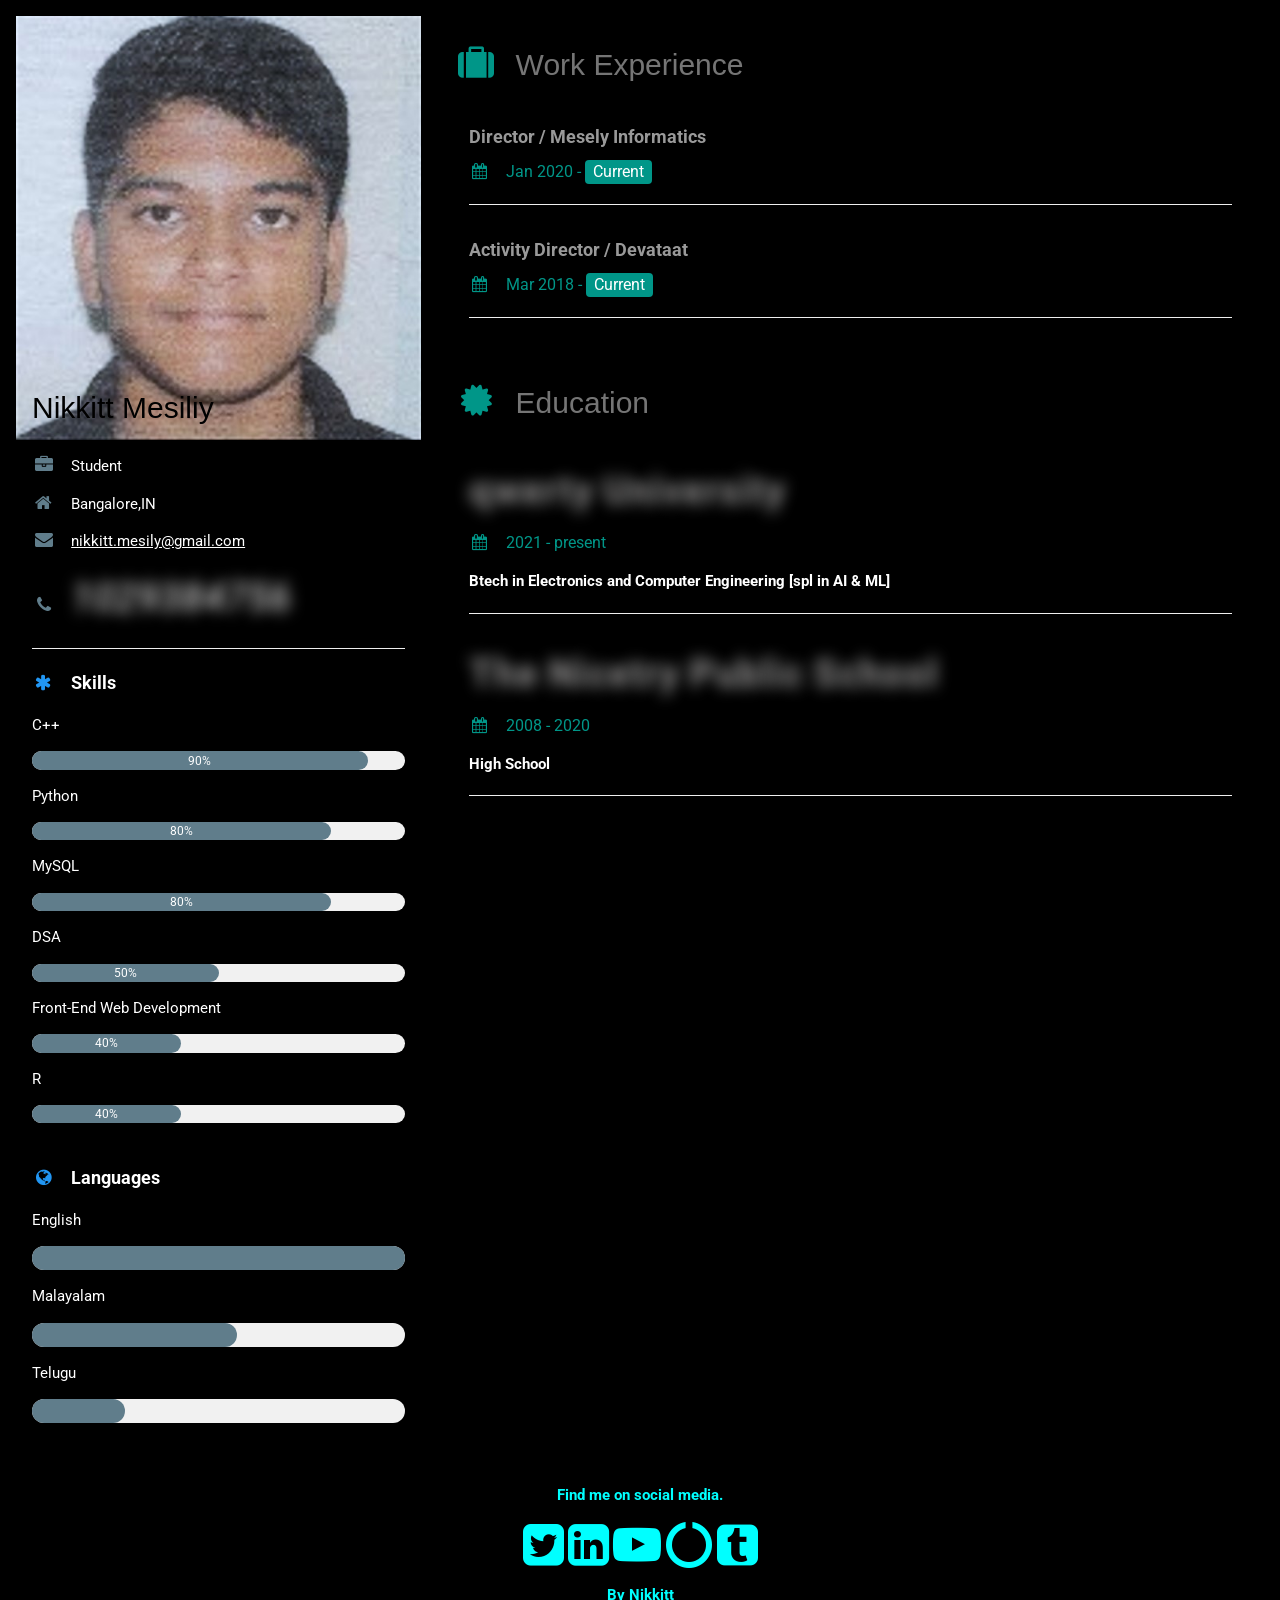
<file: index.html>
<!DOCTYPE html>
<html>
<head>
<title>MESS'S 2nd GITHUB WEBSITE</title>
<meta charset="UTF-8">
<meta name="viewport" content="width=device-width, initial-scale=1">
<link rel="stylesheet" href="https://www.w3schools.com/w3css/4/w3.css">
<link rel='stylesheet' href='https://fonts.googleapis.com/css?family=Roboto'>
<link rel="stylesheet" href="https://cdnjs.cloudflare.com/ajax/libs/font-awesome/4.7.0/css/font-awesome.min.css">
<link rel="stylesheet" href="website.css">
<style>
html,body,h1,h3,h4,h5,h6 {font-family: "Roboto", sans-serif}
h2{
    font-family: 'Franklin Gothic Medium', 'Arial Narrow', Arial, sans-serif;
    class="w3-text-black w3-animate-fading"
}
</style>
</head>
<body class="w3-black prevent-select">

<!-- Page Container -->
<div class="w3-content w3-margin-top" style="max-width:1400px;" >

  <!-- The Grid -->
  <div class="w3-row-padding">
  
    <!-- Left Column -->
    <div class="w3-third">
    
      <div class="w3-white w3-text-grey w3-card-4">
        <div class="w3-display-container">
          <img src="Passport size photo.2.jpg" style="width:100%" alt="Avatar">
          <div class="w3-display-bottomleft w3-container w3-text-black">
            <h2>Nikkitt Mesiliy</h2>
          </div>
        </div>
        <div class="w3-container w3-black">
          <p><i class="fa fa-briefcase fa-fw w3-margin-right w3-large w3-text-blue-grey "></i>Student</p>
          <p><i class="fa fa-home fa-fw w3-margin-right w3-large w3-text-blue-grey "></i>Bangalore,IN</p>
          <p><a href="https://mail.google.com/mail/?view=cm&fs=1&to=nikkitt.mesily@gmail.com" target="_blank"><i class="fa fa-envelope fa-fw w3-margin-right w3-large w3-text-blue-grey"></i>nikkitt.mesily@gmail.com</a></p>
          <p><i class="fa fa-phone fa-fw w3-margin-right w3-large w3-text-blue-grey"></i><i class="blur">1029384756</i></i></p>
          <hr>

          <p class="w3-large"><b><i class="fa fa-asterisk fa-fw w3-margin-right w3-text-blue"></i>Skills</b></p>
          <p>C++</p>
          <div class="w3-light-grey w3-round-xlarge w3-small">
            <div class="w3-container w3-center w3-round-xlarge w3-blue-grey" style="width:90%">90%</div>
          </div>
          <p>Python</p>
          <div class="w3-light-grey w3-round-xlarge w3-small">
            <div class="w3-container w3-center w3-round-xlarge w3-blue-grey" style="width:80%">
              <div class="w3-center w3-text-white">80%</div>
            </div>
          </div>
          <p>MySQL</p>
          <div class="w3-light-grey w3-round-xlarge w3-small">
            <div class="w3-container w3-center w3-round-xlarge w3-blue-grey" style="width:80%">80%</div>
          </div>
          <p>DSA</p>
          <div class="w3-light-grey w3-round-xlarge w3-small">
            <div class="w3-container w3-center w3-round-xlarge w3-blue-grey" style="width:50%">50%</div>
          </div>
          <p>Front-End Web Development</p>
          <div class="w3-light-grey w3-round-xlarge w3-small">
            <div class="w3-container w3-center w3-round-xlarge w3-blue-grey" style="width:40%">40%</div>
          </div>
          <p>R</p>
          <div class="w3-light-grey w3-round-xlarge w3-small">
            <div class="w3-container w3-center w3-round-xlarge w3-blue-grey" style="width:40%">40%</div>
          </div>
          <br>

          <p class="w3-large w3-text-theme"><b><i class="fa fa-globe fa-fw w3-margin-right w3-text-blue"></i>Languages</b></p>
          <p>English</p>
          <div class="w3-light-grey w3-round-xlarge">
            <div class="w3-round-xlarge w3-blue-grey" style="height:24px;width:100%"></div>
          </div>
          <p>Malayalam</p>
          <div class="w3-light-grey w3-round-xlarge">
            <div class="w3-round-xlarge w3-blue-grey" style="height:24px;width:55%"></div>
          </div>
          <p>Telugu</p>
          <div class="w3-light-grey w3-round-xlarge">
            <div class="w3-round-xlarge w3-blue-grey" style="height:24px;width:25%"></div>
          </div>
          <br>
        </div>
      </div><br>

    <!-- End Left Column -->
    </div>

    <!-- Right Column -->
    <div class="w3-twothird">
    
      <div class="w3-container w3-card w3-black w3-margin-bottom">
        <h2 class="w3-text-grey w3-padding-16"><i class="fa fa-suitcase fa-fw w3-margin-right w3-xxlarge w3-text-teal"></i>Work Experience</h2>
        <div class="w3-container">
          <h5 class="w3-opacity"><b>Director / Mesely Informatics</b></h5>
          <h6 class="w3-text-teal"><i class="fa fa-calendar fa-fw w3-margin-right"></i>Jan 2020 - <span class="w3-tag w3-teal w3-round">Current</span></h6>
          <p></p>
          <hr>
        </div>
        <div class="w3-container">
          <h5 class="w3-opacity"><b>Activity Director / Devataat</h5>
          <h6 class="w3-text-teal"><i class="fa fa-calendar fa-fw w3-margin-right"></i>Mar 2018 - <span class="w3-tag w3-teal w3-round">Current</span></h6>
          <p></p>
          <hr>
        </div>
        
      </div>

      <div class="w3-container w3-card w3-black " >
        <h2 class="w3-text-grey w3-padding-16"><i class="fa fa-certificate fa-fw w3-margin-right w3-xxlarge w3-text-teal"></i>Education</h2>
        <div class="w3-container">
          <h5 class="w3-opacity blur "><b>qwerty University</b></h5>
          <h6 class="w3-text-teal"><i class="fa fa-calendar fa-fw w3-margin-right"></i>2021 - present</h6>
          <p>Btech in Electronics and Computer Engineering [spl in AI & ML]</p>
          <hr>
        </div>
        <div class="w3-container">
          <h5 class="w3-opacity blur"><b>The Nicetry Public School</b></h5>
          <h6 class="w3-text-teal"><i class="fa fa-calendar fa-fw w3-margin-right"></i>2008 - 2020</h6>
          <p>High School</p>
          <hr>
        </div>
      </div>

    <!-- End Right Column -->
    </div>
    
  <!-- End Grid -->
  </div>
  
  <!-- End Page Container -->
</div>

<footer class="w3-container w3-black w3-center w3-text-aqua">
  <p>Find me on social media.</p>
  <a href="https://twitter.com/nikkittmesily"  target=”_blank”><i class="fa fa-twitter-square w3-hover-opacity w3-hover-black w3-xxxlarge"></i></a>
  <a href="https://www.linkedin.com/in/nikkitt-mesily-664659198/"  target=”_blank”><i class="fa fa-linkedin-square w3-hover-opacity w3-hover-black w3-xxxlarge"></i></a>
  <a href="https://www.youtube.com/channel/UCWnyFD9BaAYa30rz-XVn10Q"  target=”_blank”><i class="fa fa-youtube-play w3-hover-opacity w3-hover-black w3-xxxlarge"></i></a>
  <a href="https://vsco.co/nikkitt-/gallery"  target=”_blank”><i class="fa fa-circle-o-notch w3-hover-opacity w3-hover-black w3-xxxlarge"></i></a>
  <a href="https://www.tumblr.com/generousgalaxychaos"  target=”_blank”><i class="fa fa-tumblr-square w3-hover-opacity w3-hover-black w3-xxxlarge"></i></a>
  <p>By Nikkitt</p>
</footer>

</body>
</html>
</file>
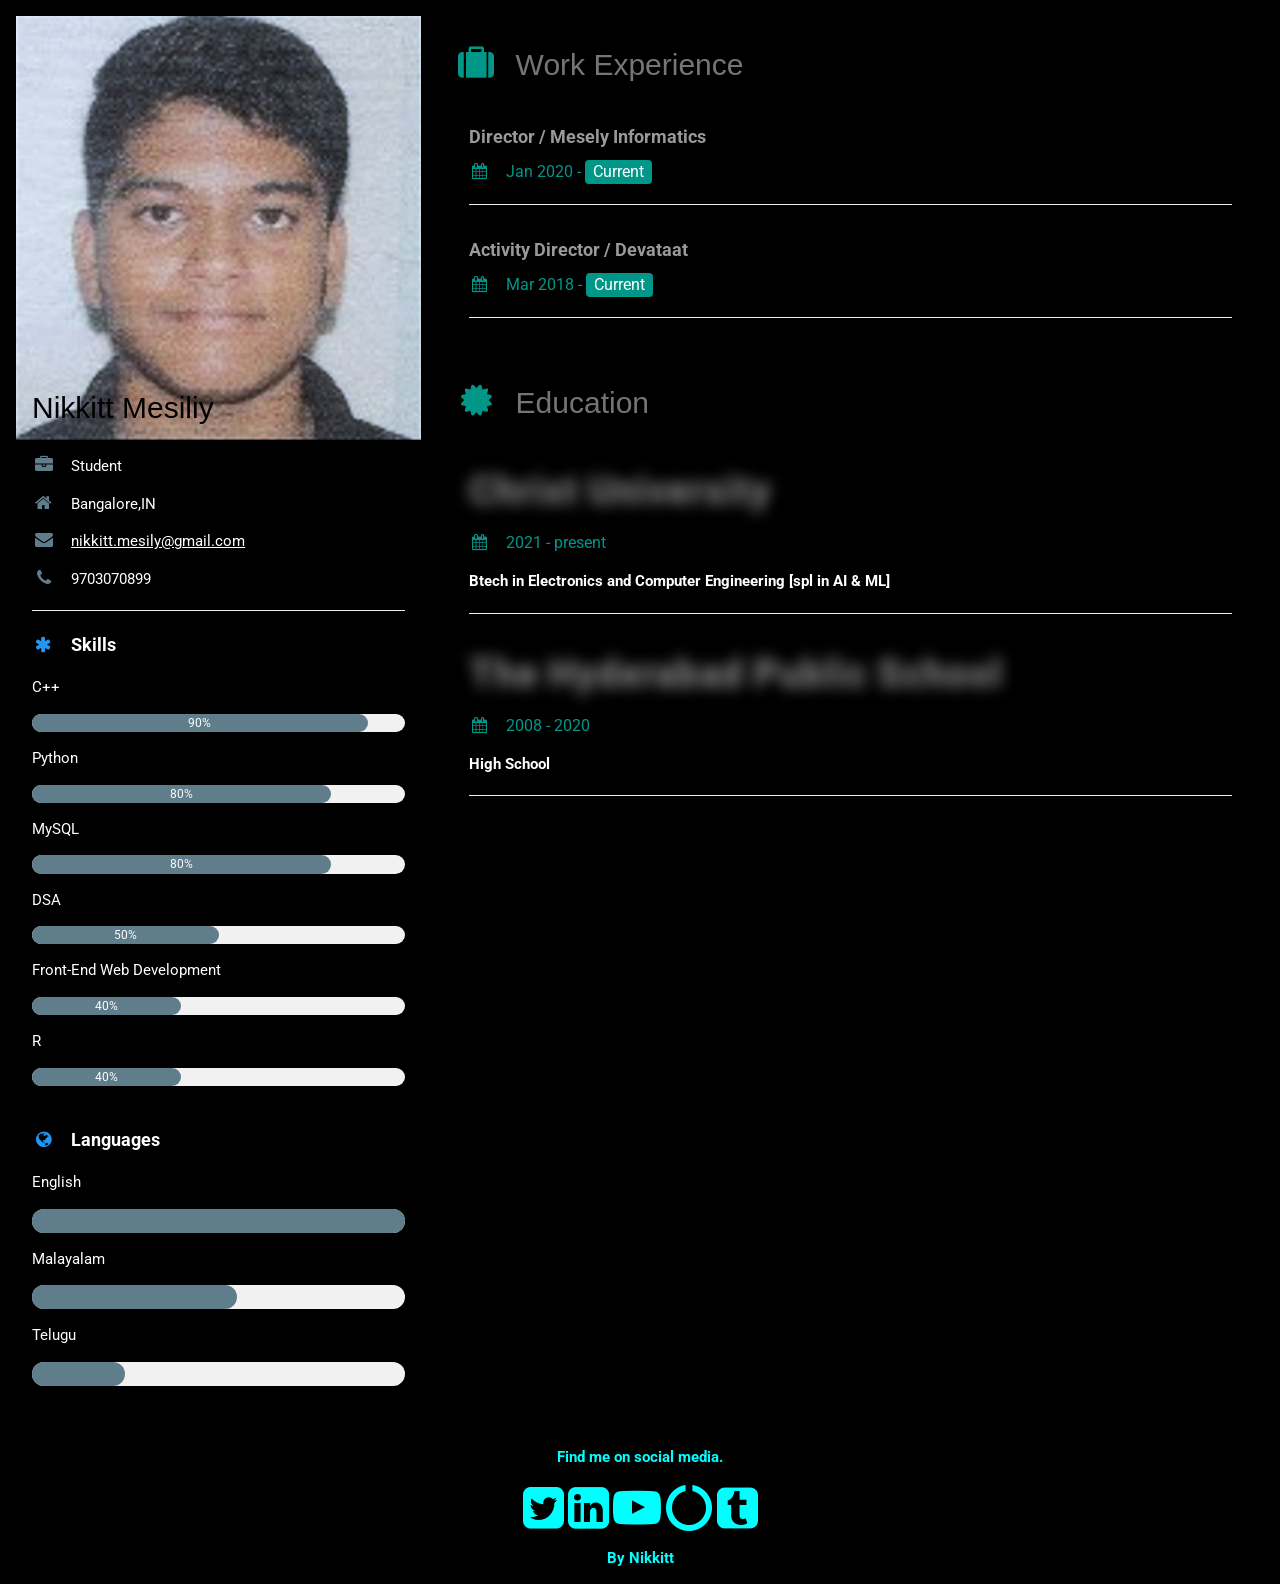
<file: website.html>
<!DOCTYPE html>
<html>
<head>
<title>W3.CSS Template</title>
<meta charset="UTF-8">
<meta name="viewport" content="width=device-width, initial-scale=1">
<link rel="stylesheet" href="https://www.w3schools.com/w3css/4/w3.css">
<link rel='stylesheet' href='https://fonts.googleapis.com/css?family=Roboto'>
<link rel="stylesheet" href="https://cdnjs.cloudflare.com/ajax/libs/font-awesome/4.7.0/css/font-awesome.min.css">
<link rel="stylesheet" href="website.css">
<style>
html,body,h1,h3,h4,h5,h6 {font-family: "Roboto", sans-serif}
h2{
    font-family: 'Franklin Gothic Medium', 'Arial Narrow', Arial, sans-serif;
    class="w3-text-black w3-animate-fading"
}
</style>
</head>
<body class="w3-black prevent-select">

<!-- Page Container -->
<div class="w3-content w3-margin-top" style="max-width:1400px;" >

  <!-- The Grid -->
  <div class="w3-row-padding">
  
    <!-- Left Column -->
    <div class="w3-third">
    
      <div class="w3-white w3-text-grey w3-card-4">
        <div class="w3-display-container">
          <img src="Passport size photo.2.jpg" style="width:100%" alt="Avatar">
          <div class="w3-display-bottomleft w3-container w3-text-black">
            <h2>Nikkitt Mesiliy</h2>
          </div>
        </div>
        <div class="w3-container w3-black">
          <p><i class="fa fa-briefcase fa-fw w3-margin-right w3-large w3-text-blue-grey "></i>Student</p>
          <p><i class="fa fa-home fa-fw w3-margin-right w3-large w3-text-blue-grey "></i>Bangalore,IN</p>
          <p><a href="https://mail.google.com/mail/?view=cm&fs=1&to=nikkitt.mesily@gmail.com" target="_blank"><i class="fa fa-envelope fa-fw w3-margin-right w3-large w3-text-blue-grey"></i>nikkitt.mesily@gmail.com</a></p>
          <p><i class="fa fa-phone fa-fw w3-margin-right w3-large w3-text-blue-grey "></i>9703070899</p>
          <hr>

          <p class="w3-large"><b><i class="fa fa-asterisk fa-fw w3-margin-right w3-text-blue"></i>Skills</b></p>
          <p>C++</p>
          <div class="w3-light-grey w3-round-xlarge w3-small">
            <div class="w3-container w3-center w3-round-xlarge w3-blue-grey" style="width:90%">90%</div>
          </div>
          <p>Python</p>
          <div class="w3-light-grey w3-round-xlarge w3-small">
            <div class="w3-container w3-center w3-round-xlarge w3-blue-grey" style="width:80%">
              <div class="w3-center w3-text-white">80%</div>
            </div>
          </div>
          <p>MySQL</p>
          <div class="w3-light-grey w3-round-xlarge w3-small">
            <div class="w3-container w3-center w3-round-xlarge w3-blue-grey" style="width:80%">80%</div>
          </div>
          <p>DSA</p>
          <div class="w3-light-grey w3-round-xlarge w3-small">
            <div class="w3-container w3-center w3-round-xlarge w3-blue-grey" style="width:50%">50%</div>
          </div>
          <p>Front-End Web Development</p>
          <div class="w3-light-grey w3-round-xlarge w3-small">
            <div class="w3-container w3-center w3-round-xlarge w3-blue-grey" style="width:40%">40%</div>
          </div>
          <p>R</p>
          <div class="w3-light-grey w3-round-xlarge w3-small">
            <div class="w3-container w3-center w3-round-xlarge w3-blue-grey" style="width:40%">40%</div>
          </div>
          <br>

          <p class="w3-large w3-text-theme"><b><i class="fa fa-globe fa-fw w3-margin-right w3-text-blue"></i>Languages</b></p>
          <p>English</p>
          <div class="w3-light-grey w3-round-xlarge">
            <div class="w3-round-xlarge w3-blue-grey" style="height:24px;width:100%"></div>
          </div>
          <p>Malayalam</p>
          <div class="w3-light-grey w3-round-xlarge">
            <div class="w3-round-xlarge w3-blue-grey" style="height:24px;width:55%"></div>
          </div>
          <p>Telugu</p>
          <div class="w3-light-grey w3-round-xlarge">
            <div class="w3-round-xlarge w3-blue-grey" style="height:24px;width:25%"></div>
          </div>
          <br>
        </div>
      </div><br>

    <!-- End Left Column -->
    </div>

    <!-- Right Column -->
    <div class="w3-twothird">
    
      <div class="w3-container w3-card w3-black w3-margin-bottom">
        <h2 class="w3-text-grey w3-padding-16"><i class="fa fa-suitcase fa-fw w3-margin-right w3-xxlarge w3-text-teal"></i>Work Experience</h2>
        <div class="w3-container">
          <h5 class="w3-opacity"><b>Director / Mesely Informatics</b></h5>
          <h6 class="w3-text-teal"><i class="fa fa-calendar fa-fw w3-margin-right"></i>Jan 2020 - <span class="w3-tag w3-teal w3-round">Current</span></h6>
          <p></p>
          <hr>
        </div>
        <div class="w3-container">
          <h5 class="w3-opacity"><b>Activity Director / Devataat</h5>
          <h6 class="w3-text-teal"><i class="fa fa-calendar fa-fw w3-margin-right"></i>Mar 2018 - <span class="w3-tag w3-teal w3-round">Current</span></h6>
          <p></p>
          <hr>
        </div>
        
      </div>

      <div class="w3-container w3-card w3-black " >
        <h2 class="w3-text-grey w3-padding-16"><i class="fa fa-certificate fa-fw w3-margin-right w3-xxlarge w3-text-teal"></i>Education</h2>
        <div class="w3-container">
          <h5 class="w3-opacity blur "><b>Christ University</b></h5>
          <h6 class="w3-text-teal"><i class="fa fa-calendar fa-fw w3-margin-right"></i>2021 - present</h6>
          <p>Btech in Electronics and Computer Engineering [spl in AI & ML]</p>
          <hr>
        </div>
        <div class="w3-container">
          <h5 class="w3-opacity blur"><b>The Hyderabad Public School</b></h5>
          <h6 class="w3-text-teal"><i class="fa fa-calendar fa-fw w3-margin-right"></i>2008 - 2020</h6>
          <p>High School</p>
          <hr>
        </div>
      </div>

    <!-- End Right Column -->
    </div>
    
  <!-- End Grid -->
  </div>
  
  <!-- End Page Container -->
</div>

<footer class="w3-container w3-black w3-center w3-text-aqua">
  <p>Find me on social media.</p>
  <a href="https://twitter.com/nikkittmesily"  target=”_blank”><i class="fa fa-twitter-square w3-hover-opacity w3-hover-black w3-xxxlarge"></i></a>
  <a href="https://www.linkedin.com/in/nikkitt-mesily-664659198/"  target=”_blank”><i class="fa fa-linkedin-square w3-hover-opacity w3-hover-black w3-xxxlarge"></i></a>
  <a href="https://www.youtube.com/channel/UCWnyFD9BaAYa30rz-XVn10Q"  target=”_blank”><i class="fa fa-youtube-play w3-hover-opacity w3-hover-black w3-xxxlarge"></i></a>
  <a href="https://vsco.co/nikkitt-/gallery"  target=”_blank”><i class="fa fa-circle-o-notch w3-hover-opacity w3-hover-black w3-xxxlarge"></i></a>
  <a href="https://www.tumblr.com/generousgalaxychaos"  target=”_blank”><i class="fa fa-tumblr-square w3-hover-opacity w3-hover-black w3-xxxlarge"></i></a>
  <p>By Nikkitt</p>
</footer>

</body>
</html>
</file>
<file: website.css>
.blur{
    font-size: 40px;
    color: transparent;
    text-shadow: 0 0 15px #fffdfd;

  }

  .prevent-select {
    -webkit-user-select: none; /* Safari */
    -ms-user-select: none; /* IE 10 and IE 11 */
    user-select: none; /* Standard syntax */
  }
</file>
